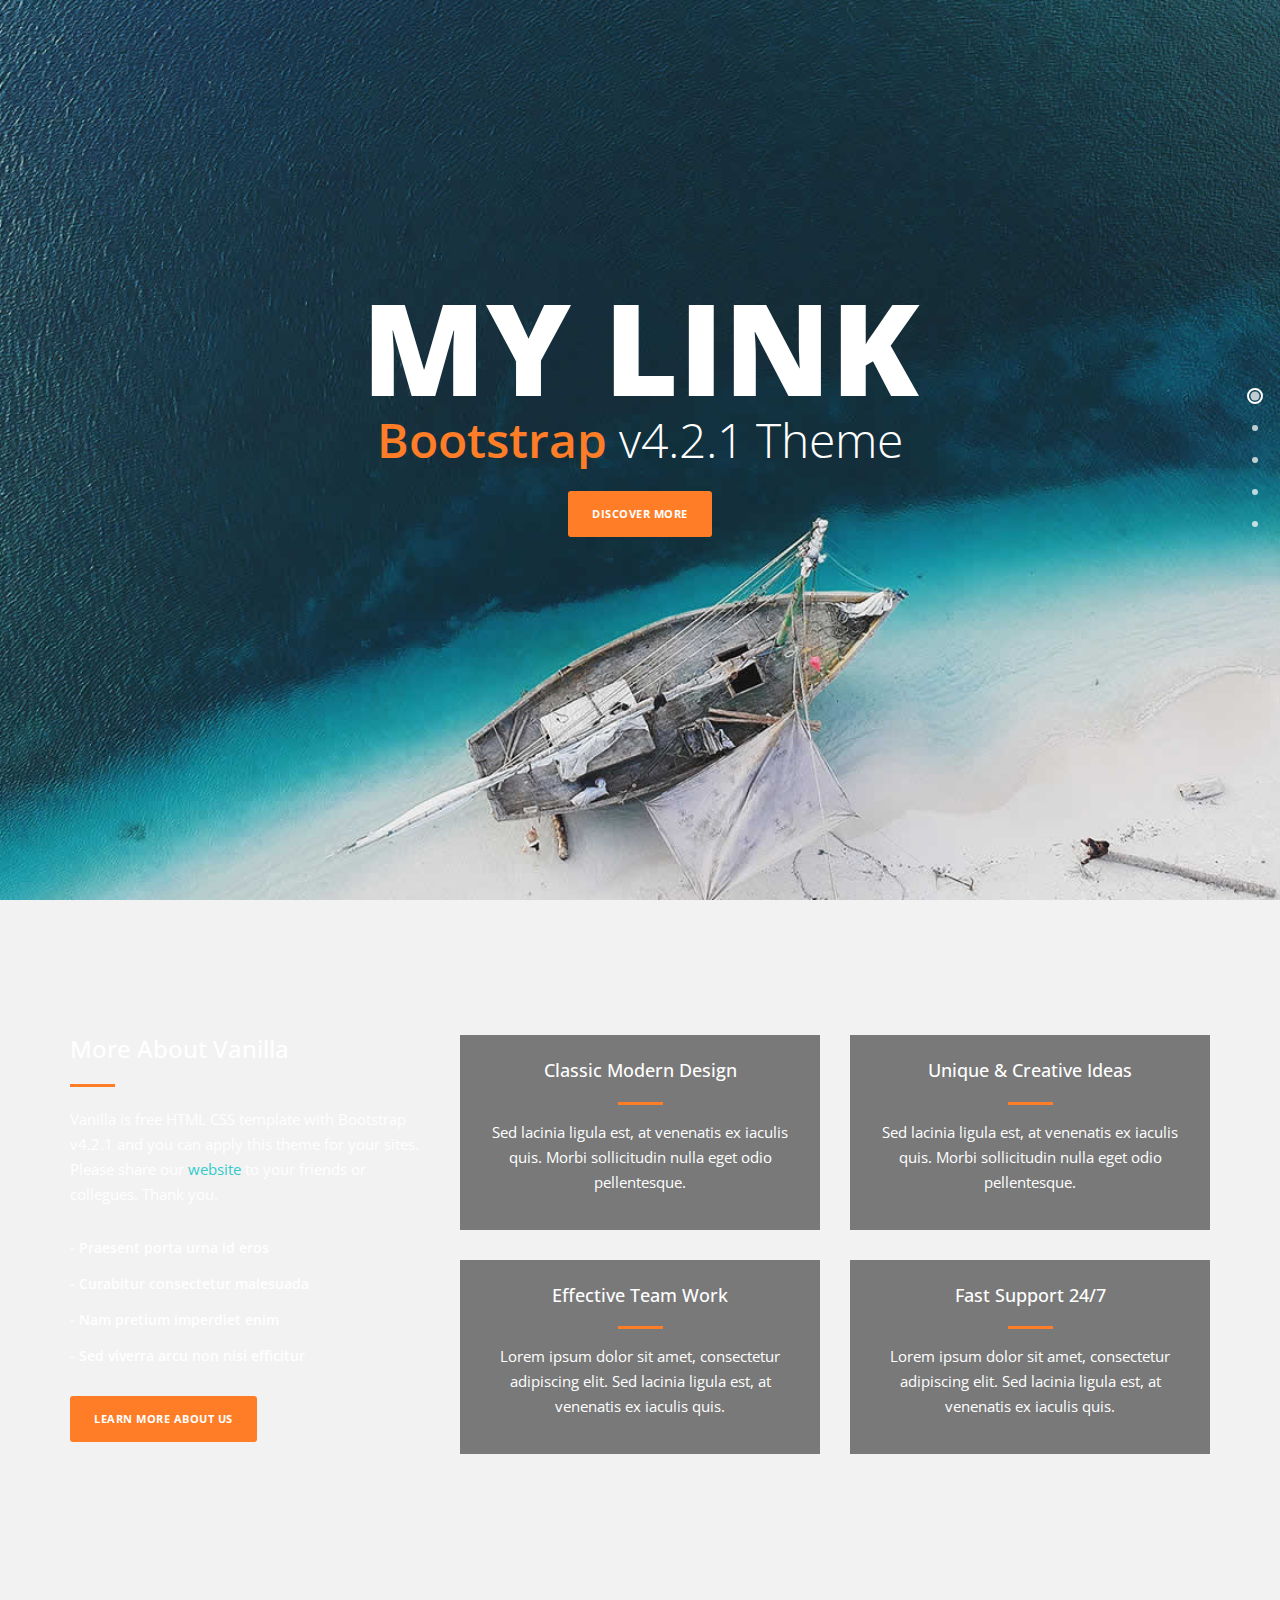
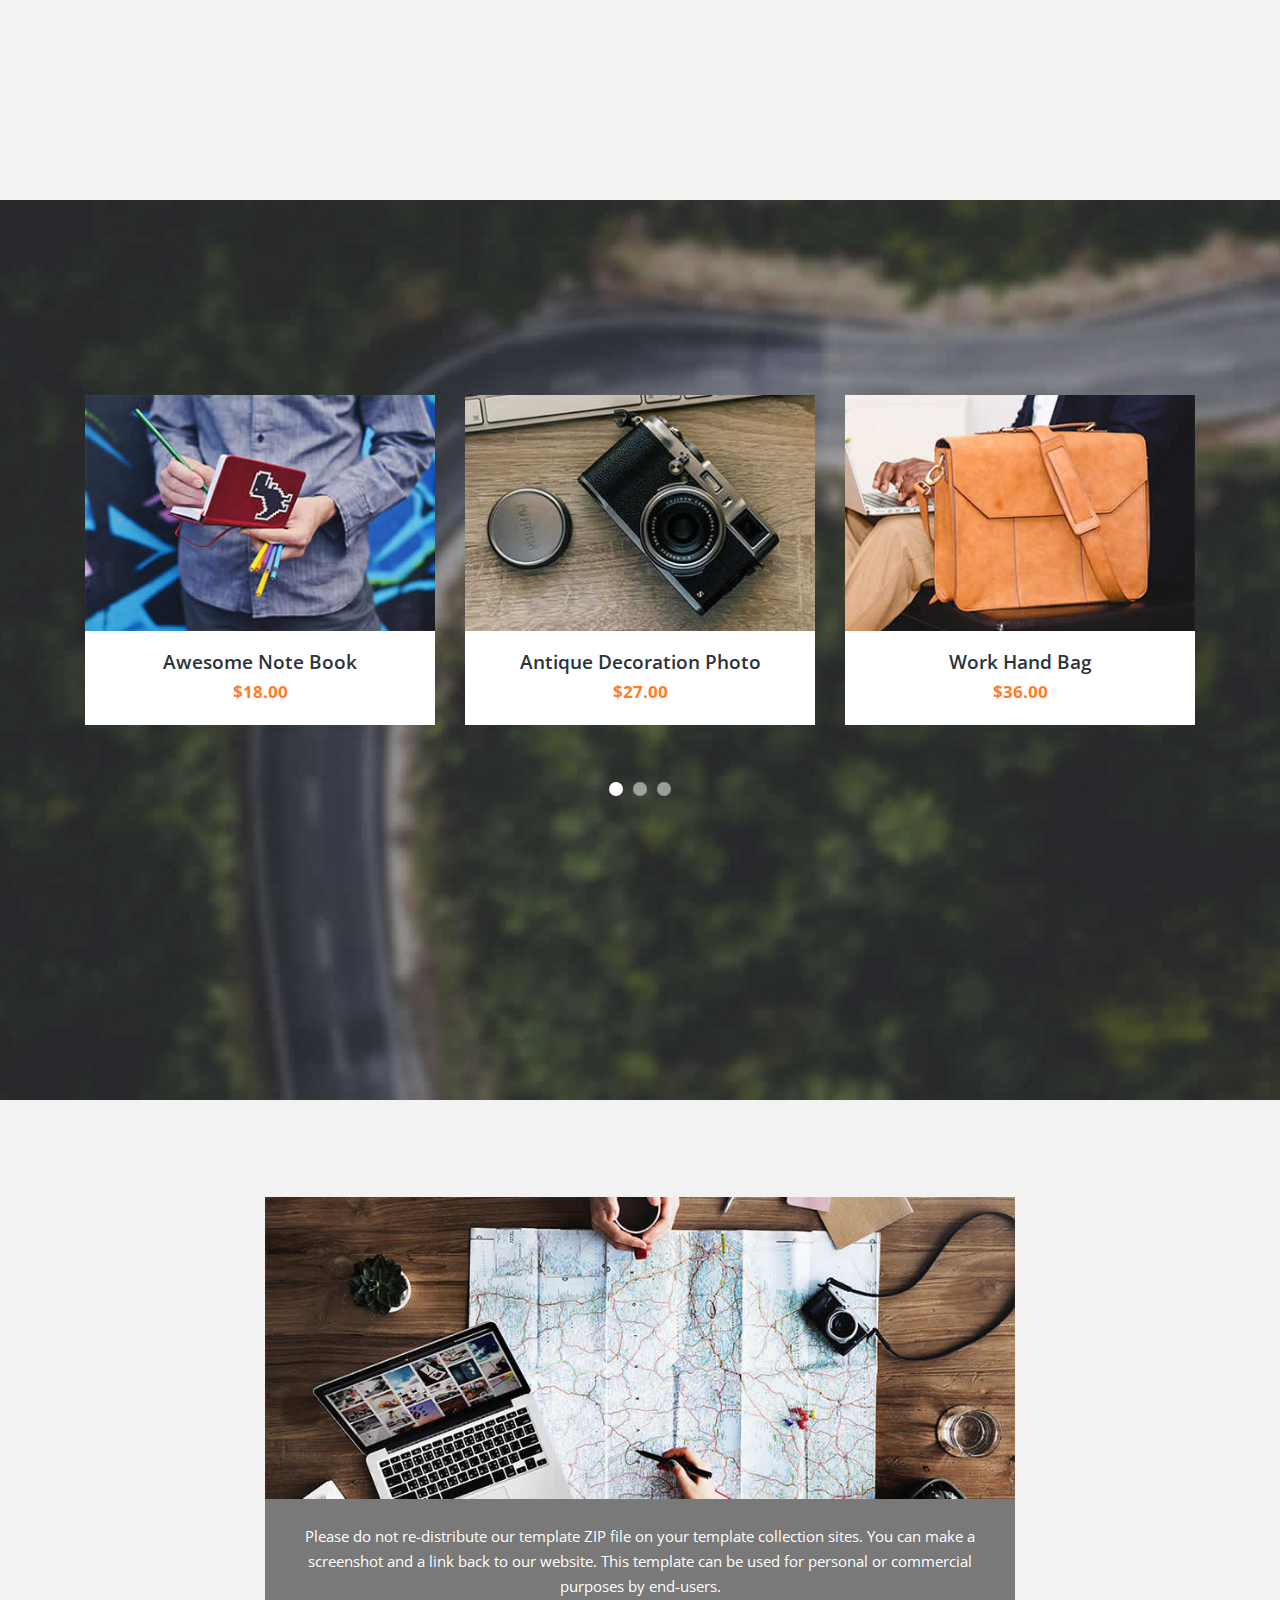
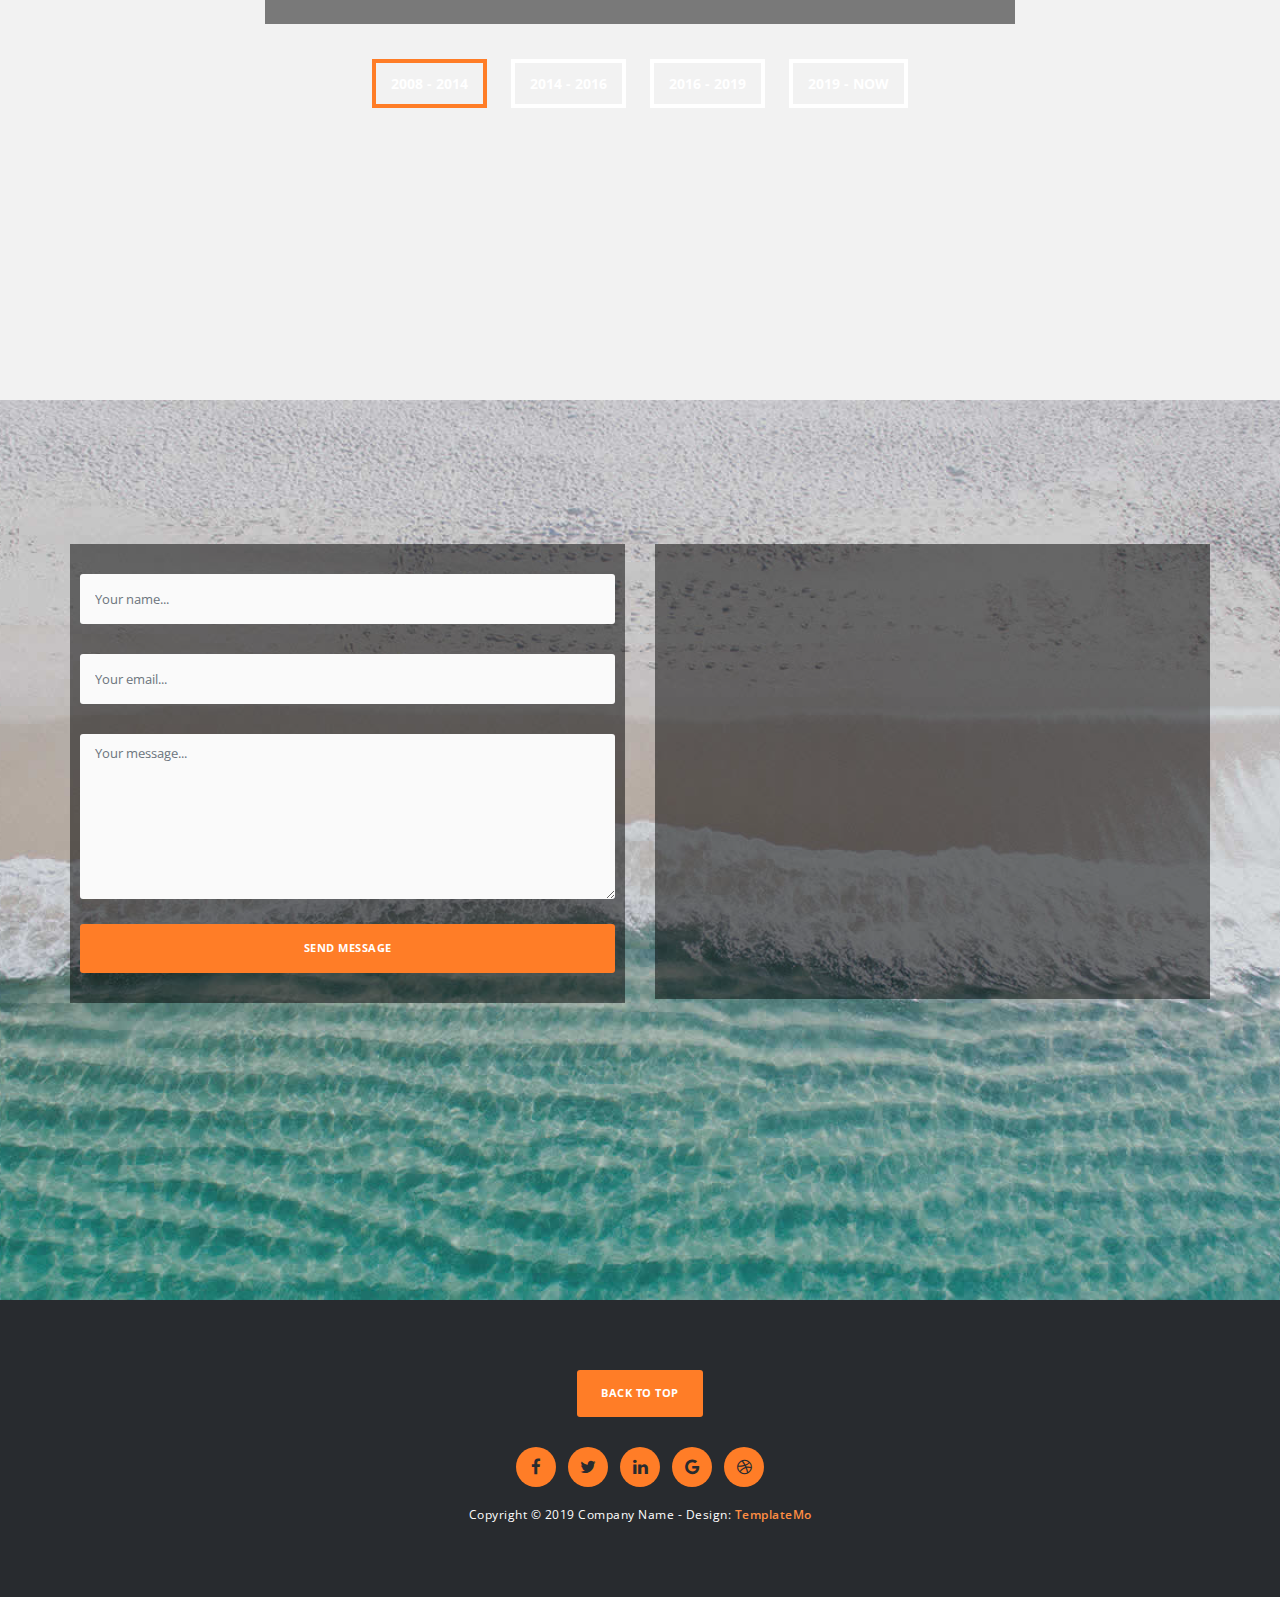
<file: index.html>
<!DOCTYPE html>
<html>
    <head>
        <meta charset="utf-8">
        <meta http-equiv="X-UA-Compatible" content="IE=edge,chrome=1">
        <title>109702019 林律妤</title>
        <meta name="description" content="">
        <meta name="viewport" content="width=device-width, initial-scale=1">
        <link rel="apple-touch-icon" href="apple-touch-icon.png">

        <link rel="stylesheet" href="css/bootstrap.min.css">
        <link rel="stylesheet" href="css/fontAwesome.css">
        <link rel="stylesheet" href="css/hero-slider.css">
        <link rel="stylesheet" href="css/templatemo-main.css">
        <link rel="stylesheet" href="css/owl-carousel.css">

        <link href="https://fonts.googleapis.com/css?family=Open+Sans:300,400,600,700,800" rel="stylesheet">

        <script src="js/vendor/modernizr-2.8.3-respond-1.4.2.min.js"></script>
    </head>
<!--
Vanilla Template
https://templatemo.com/tm-526-vanilla
-->
<body>

    <div class="fixed-side-navbar">
        <ul class="nav flex-column">
            <li class="nav-item"><a class="nav-link" href="#home"><span>Intro</span></a></li>
            <li class="nav-item"><a class="nav-link" href="#services"><span>Services</span></a></li>
            <li class="nav-item"><a class="nav-link" href="#portfolio"><span>Portfolio</span></a></li>
            <li class="nav-item"><a class="nav-link" href="#our-story"><span>Our Story</span></a></li>
            <li class="nav-item"><a class="nav-link" href="#contact-us"><span>Contact Us</span></a></li>
        </ul>
    </div>

    <div class="parallax-content baner-content" id="home">
        <div class="container">
            <div class="first-content">
                
                <a href="helloworld.html"><h1>my link</h1></a>
                <span><em>Bootstrap</em> v4.2.1 Theme</span>
                <div class="primary-button">
                    <a href="#services">Discover More</a>
                </div>
            </div>
        </div>
    </div>


    <div class="service-content" id="services">
        <div class="container">
            <div class="row">
                <div class="col-md-4">
                    <div class="left-text">
                        <h4>More About Vanilla</h4>
                        <div class="line-dec"></div>
                        <p>Vanilla is free HTML CSS template with Bootstrap v4.2.1 and you can apply this theme for your sites. 
                        Please share our <a rel="nofollow" href="https://templatemo.com">website</a> to your friends or collegues. Thank you.</p>
                        <ul>
                            <li>-  Praesent porta urna id eros</li>
                            <li>-  Curabitur consectetur malesuada</li>
                            <li>-  Nam pretium imperdiet enim</li>
                            <li>-  Sed viverra arcu non nisi efficitur</li>
                        </ul>
                        <div class="primary-button">
                            <a href="#portfolio">Learn More About Us</a>
                        </div>
                    </div>
                </div>
                <div class="col-md-8">
                    <div class="row">
                        <div class="col-md-6">
                            <div class="service-item">
                                <h4>Classic Modern Design</h4>
                                <div class="line-dec"></div>
                                <p>Sed lacinia ligula est, at venenatis ex iaculis quis. Morbi sollicitudin nulla eget odio pellentesque.</p>
                            </div>
                        </div>
                        <div class="col-md-6">
                            <div class="service-item">
                                <h4>Unique &amp; Creative Ideas</h4>
                                <div class="line-dec"></div>
                                <p>Sed lacinia ligula est, at venenatis ex iaculis quis. Morbi sollicitudin nulla eget odio pellentesque.</p>
                            </div>
                        </div>
                        <div class="col-md-6">
                            <div class="service-item">
                                <h4>Effective Team Work</h4>
                                <div class="line-dec"></div>
                                <p>Lorem ipsum dolor sit amet, consectetur adipiscing elit. Sed lacinia ligula est, at venenatis ex iaculis quis.</p>
                            </div>
                        </div>
                        <div class="col-md-6">
                            <div class="service-item">
                                <h4>Fast Support 24/7</h4>
                                <div class="line-dec"></div>
                                <p>Lorem ipsum dolor sit amet, consectetur adipiscing elit. Sed lacinia ligula est, at venenatis ex iaculis quis.</p>
                            </div>
                        </div>
                    </div>
                </div>                
            </div>
        </div>
    </div>

    
    <div class="parallax-content projects-content" id="portfolio">
        <div class="container">
            <div class="row">
                <div class="col-md-12">
                    <div id="owl-testimonials" class="owl-carousel owl-theme">
                        <div class="item">
                            <div class="testimonials-item">
                                <a href="img/1st-big-item.jpg" data-lightbox="image-1"><img src="img/1st-item.jpg" alt=""></a>
                                <div class="text-content">
                                    <h4>Awesome Note Book</h4>
                                    <span>$18.00</span>
                                </div>
                            </div>
                        </div>
                        <div class="item">
                            <div class="testimonials-item">
                                <a href="img/2nd-big-item.jpg" data-lightbox="image-1"><img src="img/2nd-item.jpg" alt=""></a>
                                <div class="text-content">
                                    <h4>Antique Decoration Photo</h4>
                                    <span>$27.00</span>
                                </div>
                            </div>
                        </div>
                        <div class="item">
                            <div class="testimonials-item">
                                <a href="img/3rd-big-item.jpg" data-lightbox="image-1"><img src="img/3rd-item.jpg" alt=""></a>
                                <div class="text-content">
                                    <h4>Work Hand Bag</h4>
                                    <span>$36.00</span>
                                </div>
                            </div>
                        </div>
                        <div class="item">
                            <div class="testimonials-item">
                                <a href="img/4th-big-item.jpg" data-lightbox="image-1"><img src="img/4th-item.jpg" alt=""></a>
                                <div class="text-content">
                                    <h4>Smart Watch</h4>
                                    <span>$45.00</span>
                                </div>
                            </div>
                        </div>
                        <div class="item">
                            <div class="testimonials-item">
                                <a href="img/5th-big-item.jpg" data-lightbox="image-1"><img src="img/5th-item.jpg" alt=""></a>
                                <div class="text-content">
                                    <h4>PC Tablet Draw</h4>
                                    <span>$63.00</span>
                                </div>
                            </div>
                        </div>
                        <div class="item">
                            <div class="testimonials-item">
                                <a href="img/6th-big-item.jpg" data-lightbox="image-1"><img src="img/6th-item.jpg" alt=""></a>
                                <div class="text-content">
                                    <h4>Healthy Milkshake</h4>
                                    <span>$77.00</span>
                                </div>
                            </div>
                        </div>
                        <div class="item">
                            <div class="testimonials-item">
                                <a href="img/2nd-big-item.jpg" data-lightbox="image-1"><img src="img/2nd-item.jpg" alt=""></a>
                                <div class="text-content">
                                    <h4>Antique Decoration Photo</h4>
                                    <span>$84.50</span>
                                </div>
                            </div>
                        </div>
                        <div class="item">
                            <div class="testimonials-item">
                                <a href="img/1st-big-item.jpg" data-lightbox="image-1"><img src="img/1st-item.jpg" alt=""></a>
                                <div class="text-content">
                                    <h4>Awesome Notes Book</h4>
                                    <span>$96.75</span>
                                </div>
                            </div>
                        </div>
                    </div>
                </div>
            </div>
        </div>
    </div>


    <div class="tabs-content" id="our-story">
        <div class="container">
            <div class="row">
                <div class="col-md-8 mx-auto">
                    <div class="wrapper">
                    <section id="first-tab-group" class="tabgroup">
                      <div id="tab1">
                        <img src="img/1st-tab.jpg" alt="">
                        <p>Please do not re-distribute our template ZIP file on your template collection sites. You can make a screenshot and a link back to our website. This template can be used for personal or commercial purposes by end-users.</p>
                      </div>
                      <div id="tab2">
                        <img src="img/2nd-tab.jpg" alt="">
                        <p>Aliquam eu ultrices risus, sed condimentum diam. Duis risus nulla, elementum vitae nisi a, ornare maximus nisl. Morbi et vehicula est. Cras at vulputate justo. Cras eu nulla metus. Ut et pretium velit. Pellentesque at neque tristique dui tempor venenatis.</p>
                      </div>
                      <div id="tab3">
                        <img src="img/3rd-tab.jpg" alt="">
                        <p>Lorem ipsum dolor sit amet, consectetur adipiscing elit. Sed lacinia ligula est, at venenatis ex iaculis quis. Morbi sollicitudin nulla eget odio pellentesque, sed cursus diam iaculis.</p>
                      </div>
                      <div id="tab4">
                        <img src="img/4th-tab.jpg" alt="">
                        <p>Duis risus nulla, elementum vitae nisi a, ornare maximus nisl. Morbi et vehicula est. Cras at vulputate justo. Cras eu nulla metus. Ut et pretium velit. Pellentesque at neque tristique.</p>
                      </div>
                    </section>
                    <ul class="tabs clearfix" data-tabgroup="first-tab-group">
                      <li><a href="#tab1" class="active">2008 - 2014</a></li>
                      <li><a href="#tab2">2014 - 2016</a></li>
                      <li><a href="#tab3">2016 - 2019</a></li>
                      <li><a href="#tab4">2019 - Now</a></li>
                    </ul>
                    </div>
                </div>
            </div>
        </div>
    </div>


    <div class="parallax-content contact-content" id="contact-us">
        <div class="container">
            <div class="row">
                <div class="col-md-6">
                    <div class="contact-form">
                        <div class="row">
                            <form id="contact" action="" method="post">
                                <div class="row">
                                    <div class="col-md-12">
                                      <fieldset>
                                        <input name="name" type="text" class="form-control" id="name" placeholder="Your name..." required="">
                                      </fieldset>
                                    </div>
                                    <div class="col-md-12">
                                      <fieldset>
                                        <input name="email" type="email" class="form-control" id="email" placeholder="Your email..." required="">
                                      </fieldset>
                                    </div>
                                    <div class="col-md-12">
                                      <fieldset>
                                        <textarea name="message" rows="6" class="form-control" id="message" placeholder="Your message..." required=""></textarea>
                                      </fieldset>
                                    </div>
                                    <div class="col-md-12">
                                      <fieldset>
                                        <button type="submit" id="form-submit" class="btn">Send Message</button>
                                      </fieldset>
                                    </div>
                                </div>
                            </form>
                        </div>
                    </div>
                </div>
                <div class="col-md-6">
                    <div class="map">
                    <!-- How to change your own map point
                           1. Go to Google Maps
                           2. Click on your location point
                           3. Click "Share" and choose "Embed map" tab
                           4. Copy only URL and paste it within the src="" field below
                    -->

                        <iframe src="https://www.google.com/maps/embed?pb=!1m18!1m12!1m3!1d1197183.8373802372!2d-1.9415093691103689!3d6.781986417238027!2m3!1f0!2f0!3f0!3m2!1i1024!2i768!4f13.1!3m3!1m2!1s0xfdb96f349e85efd%3A0xb8d1e0b88af1f0f5!2sKumasi+Central+Market!5e0!3m2!1sen!2sth!4v1532967884907" width="100%" height="390" frameborder="0" style="border:0" allowfullscreen></iframe>
                    </div>
                </div>
            </div>
        </div>
    </div>

    <footer>
        <div class="container">
            <div class="row">
                <div class="col-md-12">
                    <div class="primary-button">
                        <a href="#home">Back To Top</a>
                    </div>
                    <ul>
                        <li><a href="#"><i class="fa fa-facebook"></i></a></li>
                        <li><a href="#"><i class="fa fa-twitter"></i></a></li>
                        <li><a href="#"><i class="fa fa-linkedin"></i></a></li>
                        <li><a href="#"><i class="fa fa-google"></i></a></li>
                        <li><a href="#"><i class="fa fa-dribbble"></i></a></li>
                    </ul>
                    <p>Copyright &copy; 2019 Company Name 
            
            		- Design: <a rel="nofollow noopener" href="https://templatemo.com"><em>TemplateMo</em></a></p>
                </div>
            </div>
        </div>
    </footer>



    <script src="https://ajax.googleapis.com/ajax/libs/jquery/1.11.2/jquery.min.js"></script>
    <script>window.jQuery || document.write('<script src="js/vendor/jquery-1.11.2.min.js"><\/script>')</script>
    <script src="js/vendor/bootstrap.min.js"></script>
    <script src="js/plugins.js"></script>
    <script src="js/main.js"></script>
    <script>
        function openCity(cityName) {
            var i;
            var x = document.getElementsByClassName("city");
            for (i = 0; i < x.length; i++) {
               x[i].style.display = "none";  
            }
            document.getElementById(cityName).style.display = "block";  
        }
    </script>

    <script>
        $(document).ready(function(){
          // Add smooth scrolling to all links
          $(".fixed-side-navbar a, .primary-button a").on('click', function(event) {

            // Make sure this.hash has a value before overriding default behavior
            if (this.hash !== "") {
              // Prevent default anchor click behavior
              event.preventDefault();

              // Store hash
              var hash = this.hash;

              // Using jQuery's animate() method to add smooth page scroll
              // The optional number (800) specifies the number of milliseconds it takes to scroll to the specified area
              $('html, body').animate({
                scrollTop: $(hash).offset().top
              }, 800, function(){
           
                // Add hash (#) to URL when done scrolling (default click behavior)
                window.location.hash = hash;
              });
            } // End if
          });
        });
    </script>

</body>
</html>
</file>
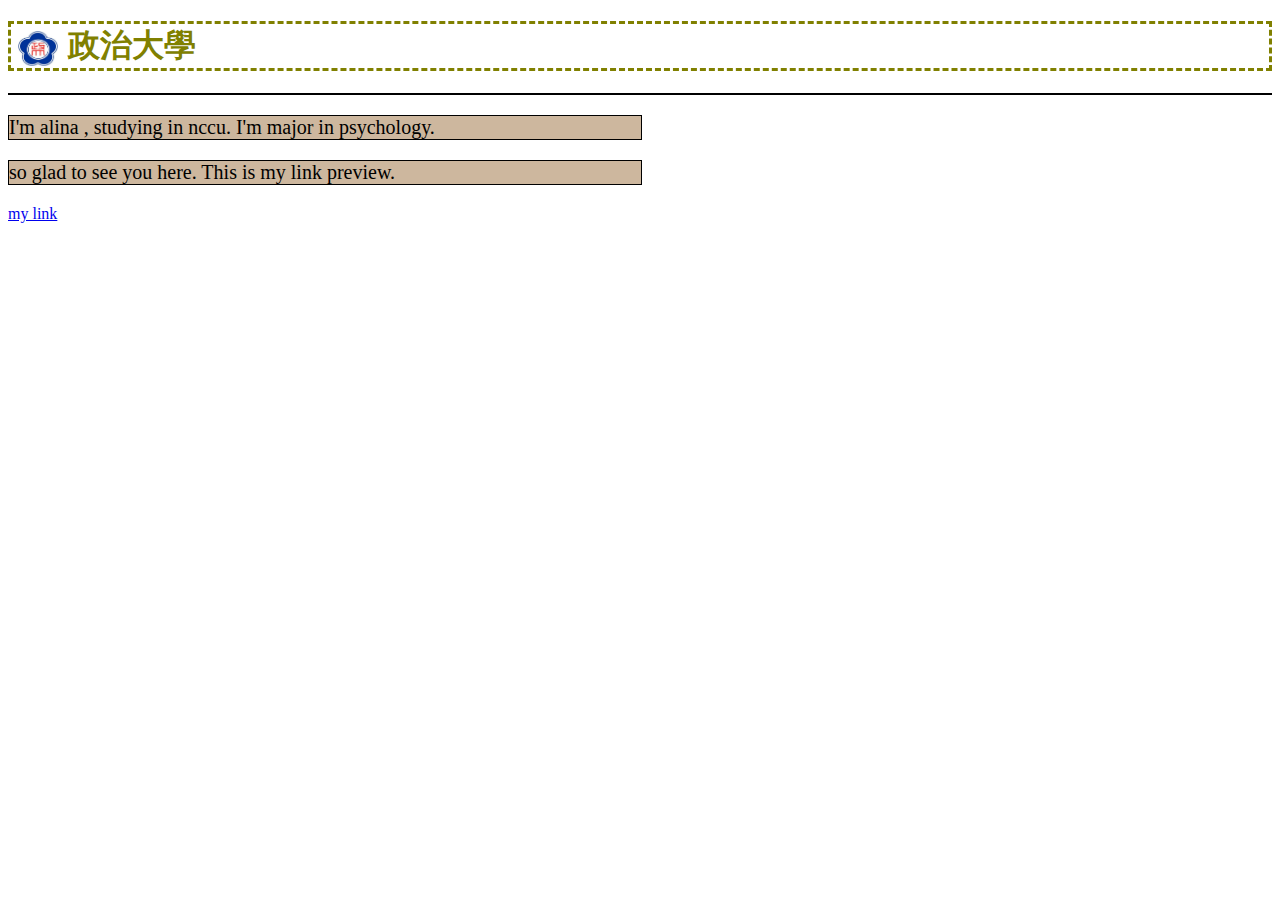
<file: helloworld.html>
<!DOCTYPE html>
<html>

<head>
	<link rel="stylesheet" type="text/css" href="decorate.css">
	<title>welcome</title>
</head>
<body>
<img src="nccu.jpg" alt="ncculogo" width="40" height="35"><h1 style="border-style: dashed;">政治大學</h1>
<p></p>
<p style="width: 50%"> 
I'm alina , studying in nccu.
I'm major in psychology.</p>
<p style="width:50%">
so glad to see you here.
This is my link preview.</p>
<a href="https://alina90168.github.io/templatemo_526_vanilla/">my link</a>
</body>
</html>
</file>
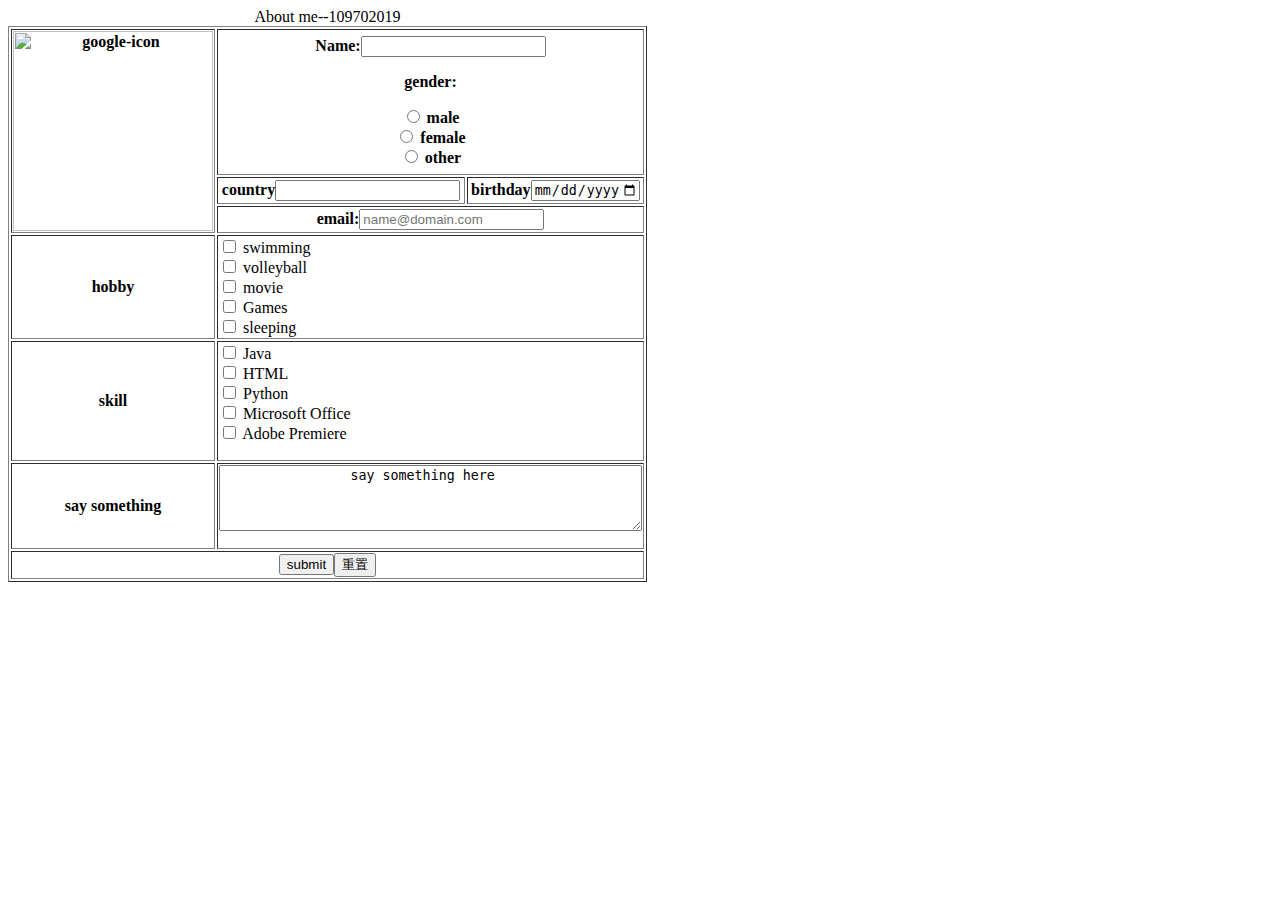
<file: index3.html>
<body><form action="/action_page.php">
<form method="post">
	<body>
<table border="1">

	<caption>About me--109702019</caption>
	
    <thead>
    <tr>
    	<th rowspan="3">
    		<img scr="google-icon.png" alt="google-icon" width="200" height="200">
      <th colspan="2">Name:<input type="text" name="snm">
      <form action="/action_page.php">
      <p><b>gender:</b></p>	
      <input type="radio" id="gender1" name="gender" value="male" >
      <label for="gender1">male</label><br>
      <input type="radio" id="gender2" name="gender" value="female" >
      <label for="gender2">female</label><br>
      <input type="radio" id="gender3" name="gender" value="other" >
      <label for="gender3">other</label><br>
      </th>
	</tr>
	<tr>
		<th>country<input list="country" name="country">
		<datalist id="country">
			<option value="Taiwan">
			<option value="America">
			<option value="swiss">
		</datalist>
		</th>
		<th>birthday<input type="date" name="bookdate" vaule="2001-12-11" min="2001-12-11" max="2001-12-30"></th>
	</tr>
	<th colspan="2">email:<input type="email" placeholder="name@domain.com">
	<tr>
		<th>hobby</th>
		 <td colspan="2"><form action="/action_page.php">
      <input type="checkbox" id="hobby1" name="hobby" value="Swimming" >
      <label for="hobby1">swimming</label><br>
      <input type="checkbox" id="hobby2" name="hobby" value="Volleyball">
      <label for="hobby2">volleyball</label><br>
      <input type="checkbox" id="hobby3" name="hobby" value="Movie" >
      <label for="hobby3">movie</label><br>
      <input type="checkbox" id="hobby4" name="hobby" value="Games">
      <label for="hobby4">Games</label><br>
      <input type="checkbox" id="hobby5" name="hobby" value="sleeping">
      <label for="hobby5">sleeping</label><br>
      </form></td>
    </tr>
    <tr>
         <th>skill</th>
            <td colspan="2"><form action="/action_page.php">
          <input type="checkbox" id="skill1" name="skill" value="Java">
          <label for="skill1">Java</label><br>
          <input type="checkbox" id="skill2" name="skill" value="HTML">
          <label for="skill2">HTML</label><br>
          <input type="checkbox" id="skill3" name="skill" value="Python">
          <label for="skill3">Python</label><br>
          <input type="checkbox" id="skill4" name="skill" value="Microsoft Office">
          <label for="skill4">Microsoft Office</label><br>
          <input type="checkbox" id="skill5" name="skill" value="Adobe Premiere">
          <label for="skill5">Adobe Premiere</label><br>
         </form></td>
     </tr>
      <tr>
      	<th>say something</th>
      	   <td colspan="2"><form action="/action_page.php">
      	 
      	 <textarea id="w3rewiew" name="w3rewiew" rows="4" cols="50">
      	 	say something here
      	 </textarea>
      	</tr>
      <tr>
      	<form action="/action_page.php">
      	<td colspan="3"><center><input type="submit" value="submit"><input type="reset" value="重置">

      	
      	
      	
      </tr>
  </form>
</file>
<file: css/hero-slider.css>
/* -------------------------------- 

Primary style

-------------------------------- */
*, *::after, *::before {
  -webkit-box-sizing: border-box;
  -moz-box-sizing: border-box;
  box-sizing: border-box;
}

html {
  font-size: 62.5%;
}

body {
  font-family: "Open Sans", sans-serif;
  color: #2c343b;
  background-color: #f2f2f2;
}

a {
  color: #d44457;
  text-decoration: none;
}

img {
  max-width: 100%;
}

/* -------------------------------- 

Main Components 

-------------------------------- */
.cd-header {
  position: absolute;
  z-index: 2;
  top: 0;
  left: 0;
  width: 100%;
  height: 50px;
  background-color: #21272c;
  -webkit-font-smoothing: antialiased;
  -moz-osx-font-smoothing: grayscale;
}
@media only screen and (min-width: 768px) {
  .cd-header {
    height: 70px;
    background-color: transparent;
  }
}

#cd-logo {
  float: left;
  margin: 13px 0 0 5%;
}
#cd-logo img {
  display: block;
}
@media only screen and (min-width: 768px) {
  #cd-logo {
    margin: 23px 0 0 5%;
  }
}

.cd-primary-nav {
  /* mobile first - navigation hidden by default, triggered by tap/click on navigation icon */
  float: right;
  margin-right: 5%;
  width: 44px;
  height: 100%;
}
.cd-primary-nav ul {
  position: absolute;
  top: 0;
  left: 0;
  width: 100%;
  -webkit-transform: translateY(-100%);
  -moz-transform: translateY(-100%);
  -ms-transform: translateY(-100%);
  -o-transform: translateY(-100%);
  transform: translateY(-100%);
}
.cd-primary-nav ul.is-visible {
  box-shadow: 0 3px 8px rgba(0, 0, 0, 0.2);
  -webkit-transform: translateY(50px);
  -moz-transform: translateY(50px);
  -ms-transform: translateY(50px);
  -o-transform: translateY(50px);
  transform: translateY(50px);
}
.cd-primary-nav a {
  display: block;
  height: 50px;
  line-height: 50px;
  padding-left: 5%;
  background: #21272c;
  border-top: 1px solid #333c44;
  color: #ffffff;
}
@media only screen and (min-width: 768px) {
  .cd-primary-nav {
    /* reset navigation values */
    width: auto;
    height: auto;
    background: none;
  }
  .cd-primary-nav ul {
    position: static;
    width: auto;
    -webkit-transform: translateY(0);
    -moz-transform: translateY(0);
    -ms-transform: translateY(0);
    -o-transform: translateY(0);
    transform: translateY(0);
    line-height: 70px;
  }
  .cd-primary-nav ul.is-visible {
    -webkit-transform: translateY(0);
    -moz-transform: translateY(0);
    -ms-transform: translateY(0);
    -o-transform: translateY(0);
    transform: translateY(0);
  }
  .cd-primary-nav li {
    display: inline-block;
    margin-left: 1em;
  }
  .cd-primary-nav a {
    display: inline-block;
    height: auto;
    font-weight: 600;
    line-height: normal;
    background: transparent;
    padding: .6em 1em;
    border-top: none;
  }
}

/* -------------------------------- 

Slider

-------------------------------- */
.cd-hero {
  position: relative;
  -webkit-font-smoothing: antialiased;
  -moz-osx-font-smoothing: grayscale;
}

.cd-hero-slider {
  position: relative;
  height: 360px;
  overflow: hidden;
}
.cd-hero-slider li {
  position: absolute;
  top: 0;
  left: 0;
  width: 100%;
  height: 100%;
  -webkit-transform: translateX(100%);
  -moz-transform: translateX(100%);
  -ms-transform: translateX(100%);
  -o-transform: translateX(100%);
  transform: translateX(100%);
}
.cd-hero-slider li.selected {
  /* this is the visible slide */
  position: relative;
  -webkit-transform: translateX(0);
  -moz-transform: translateX(0);
  -ms-transform: translateX(0);
  -o-transform: translateX(0);
  transform: translateX(0);
}
.cd-hero-slider li.move-left {
  /* slide hidden on the left */
  -webkit-transform: translateX(-100%);
  -moz-transform: translateX(-100%);
  -ms-transform: translateX(-100%);
  -o-transform: translateX(-100%);
  transform: translateX(-100%);
}
.cd-hero-slider li.is-moving, .cd-hero-slider li.selected {
  /* the is-moving class is assigned to the slide which is moving outside the viewport */
  -webkit-transition: -webkit-transform 0.5s;
  -moz-transition: -moz-transform 0.5s;
  transition: transform 0.5s;
}
@media only screen and (min-width: 768px) {
  .cd-hero-slider {
    height: 500px;
  }
}
@media only screen and (min-width: 1170px) {
  .cd-hero-slider {
    height: 680px;
  }
}

/* -------------------------------- 

Single slide style

-------------------------------- */
.cd-hero-slider li {
  background-position: center center;
  background-size: cover;
  background-repeat: no-repeat;
}
.cd-hero-slider li:first-of-type {
  background-image: url(../img/slide_01.jpg);
}
.cd-hero-slider li:nth-of-type(2) {
  background-image: url(../img/slide_02.jpg);
}
.cd-hero-slider li:nth-of-type(3) {
  background-image: url(../img/slide_03.jpg);
}
.cd-hero-slider .cd-full-width,
.cd-hero-slider .cd-half-width {
  position: absolute;
  width: 100%;
  height: 100%;
  z-index: 1;
  left: 0;
  top: 0;
  /* this padding is used to align the text */
  padding-top: 80px;
  text-align: center;
  /* Force Hardware Acceleration in WebKit */
  -webkit-backface-visibility: hidden;
  backface-visibility: hidden;
  -webkit-transform: translateZ(0);
  -moz-transform: translateZ(0);
  -ms-transform: translateZ(0);
  -o-transform: translateZ(0);
  transform: translateZ(0);
}
.cd-hero-slider .cd-img-container {
  /* hide image on mobile device */
  display: none;
}
.cd-hero-slider .cd-img-container img {
  position: absolute;
  left: 50%;
  top: 50%;
  bottom: auto;
  right: auto;
  -webkit-transform: translateX(-50%) translateY(-50%);
  -moz-transform: translateX(-50%) translateY(-50%);
  -ms-transform: translateX(-50%) translateY(-50%);
  -o-transform: translateX(-50%) translateY(-50%);
  transform: translateX(-50%) translateY(-50%);
}
.cd-hero-slider .cd-bg-video-wrapper {
  /* hide video on mobile device */
  display: none;
  position: absolute;
  top: 0;
  left: 0;
  width: 100%;
  height: 100%;
  overflow: hidden;
}
.cd-hero-slider .cd-bg-video-wrapper video {
  /* you won't see this element in the html, but it will be injected using js */
  display: block;
  min-height: 100%;
  min-width: 100%;
  max-width: none;
  height: auto;
  width: auto;
  position: absolute;
  left: 50%;
  top: 50%;
  bottom: auto;
  right: auto;
  -webkit-transform: translateX(-50%) translateY(-50%);
  -moz-transform: translateX(-50%) translateY(-50%);
  -ms-transform: translateX(-50%) translateY(-50%);
  -o-transform: translateX(-50%) translateY(-50%);
  transform: translateX(-50%) translateY(-50%);
}
.cd-hero-slider h2, .cd-hero-slider p {
  text-shadow: 0 1px 3px rgba(0, 0, 0, 0.1);
  line-height: 1.2;
  margin: 0 auto 14px;
  color: #ffffff;
  width: 90%;
  max-width: 400px;
}
.cd-hero-slider h2 {
  font-size: 2.4rem;
}
.cd-hero-slider p {
  font-size: 1.4rem;
  line-height: 1.4;
}
.cd-hero-slider .cd-btn {
  display: inline-block;
  padding: 1.2em 1.4em;
  margin-top: .8em;
  background-color: rgba(212, 68, 87, 0.9);
  font-size: 1.3rem;
  font-weight: 700;
  letter-spacing: 1px;
  color: #ffffff;
  text-transform: uppercase;
  box-shadow: 0 3px 6px rgba(0, 0, 0, 0.1);
  -webkit-transition: background-color 0.2s;
  -moz-transition: background-color 0.2s;
  transition: background-color 0.2s;
}
.cd-hero-slider .cd-btn.secondary {
  background-color: rgba(22, 26, 30, 0.8);
}
.cd-hero-slider .cd-btn:nth-of-type(2) {
  margin-left: 1em;
}
.no-touch .cd-hero-slider .cd-btn:hover {
  background-color: #d44457;
}
.no-touch .cd-hero-slider .cd-btn.secondary:hover {
  background-color: #161a1e;
}
@media only screen and (min-width: 768px) {
  .cd-hero-slider .cd-full-width,
  .cd-hero-slider .cd-half-width {
    padding-top: 150px;
  }
  .cd-hero-slider .cd-bg-video-wrapper {
    display: block;
  }
  .cd-hero-slider .cd-half-width {
    width: 45%;
  }
  .cd-hero-slider .cd-half-width:first-of-type {
    left: 5%;
  }
  .cd-hero-slider .cd-half-width:nth-of-type(2) {
    right: 5%;
    left: auto;
  }
  .cd-hero-slider .cd-img-container {
    display: block;
  }
  .cd-hero-slider h2, .cd-hero-slider p {
    max-width: 520px;
  }
  .cd-hero-slider h2 {
    font-size: 2.4em;
    font-weight: 300;
  }
  .cd-hero-slider .cd-btn {
    font-size: 1.4rem;
  }
}
@media only screen and (min-width: 1170px) {
  .cd-hero-slider .cd-full-width,
  .cd-hero-slider .cd-half-width {
    padding-top: 250px;
  }
  .cd-hero-slider h2, .cd-hero-slider p {
    margin-bottom: 20px;
  }
  .cd-hero-slider h2 {
    font-size: 3.2em;
  }
  .cd-hero-slider p {
    font-size: 1.6rem;
  }
}

/* -------------------------------- 

Single slide animation

-------------------------------- */
@media only screen and (min-width: 768px) {
  .cd-hero-slider .cd-half-width {
    opacity: 0;
    -webkit-transform: translateX(40px);
    -moz-transform: translateX(40px);
    -ms-transform: translateX(40px);
    -o-transform: translateX(40px);
    transform: translateX(40px);
  }
  .cd-hero-slider .move-left .cd-half-width {
    -webkit-transform: translateX(-40px);
    -moz-transform: translateX(-40px);
    -ms-transform: translateX(-40px);
    -o-transform: translateX(-40px);
    transform: translateX(-40px);
  }
  .cd-hero-slider .selected .cd-half-width {
    /* this is the visible slide */
    opacity: 1;
    -webkit-transform: translateX(0);
    -moz-transform: translateX(0);
    -ms-transform: translateX(0);
    -o-transform: translateX(0);
    transform: translateX(0);
  }
  .cd-hero-slider .is-moving .cd-half-width {
    /* this is the slide moving outside the viewport 
    wait for the end of the transition on the <li> parent before set opacity to 0 and translate to 40px/-40px */
    -webkit-transition: opacity 0s 0.5s, -webkit-transform 0s 0.5s;
    -moz-transition: opacity 0s 0.5s, -moz-transform 0s 0.5s;
    transition: opacity 0s 0.5s, transform 0s 0.5s;
  }
  .cd-hero-slider li.selected.from-left .cd-half-width:nth-of-type(2),
  .cd-hero-slider li.selected.from-right .cd-half-width:first-of-type {
    /* this is the selected slide - different animation if it's entering from left or right */
    -webkit-transition: opacity 0.4s 0.2s, -webkit-transform 0.5s 0.2s;
    -moz-transition: opacity 0.4s 0.2s, -moz-transform 0.5s 0.2s;
    transition: opacity 0.4s 0.2s, transform 0.5s 0.2s;
  }
  .cd-hero-slider li.selected.from-left .cd-half-width:first-of-type,
  .cd-hero-slider li.selected.from-right .cd-half-width:nth-of-type(2) {
    /* this is the selected slide - different animation if it's entering from left or right */
    -webkit-transition: opacity 0.4s 0.4s, -webkit-transform 0.5s 0.4s;
    -moz-transition: opacity 0.4s 0.4s, -moz-transform 0.5s 0.4s;
    transition: opacity 0.4s 0.4s, transform 0.5s 0.4s;
  }
  .cd-hero-slider .cd-full-width h2,
  .cd-hero-slider .cd-full-width p,
  .cd-hero-slider .cd-full-width .cd-btn {
    opacity: 0;
    -webkit-transform: translateX(100px);
    -moz-transform: translateX(100px);
    -ms-transform: translateX(100px);
    -o-transform: translateX(100px);
    transform: translateX(100px);
  }
  .cd-hero-slider .move-left .cd-full-width h2,
  .cd-hero-slider .move-left .cd-full-width p,
  .cd-hero-slider .move-left .cd-full-width .cd-btn {
    opacity: 0;
    -webkit-transform: translateX(-100px);
    -moz-transform: translateX(-100px);
    -ms-transform: translateX(-100px);
    -o-transform: translateX(-100px);
    transform: translateX(-100px);
  }
  .cd-hero-slider .selected .cd-full-width h2,
  .cd-hero-slider .selected .cd-full-width p,
  .cd-hero-slider .selected .cd-full-width .cd-btn {
    /* this is the visible slide */
    opacity: 1;
    -webkit-transform: translateX(0);
    -moz-transform: translateX(0);
    -ms-transform: translateX(0);
    -o-transform: translateX(0);
    transform: translateX(0);
  }
  .cd-hero-slider li.is-moving .cd-full-width h2,
  .cd-hero-slider li.is-moving .cd-full-width p,
  .cd-hero-slider li.is-moving .cd-full-width .cd-btn {
    /* this is the slide moving outside the viewport 
    wait for the end of the transition on the li parent before set opacity to 0 and translate to 100px/-100px */
    -webkit-transition: opacity 0s 0.5s, -webkit-transform 0s 0.5s;
    -moz-transition: opacity 0s 0.5s, -moz-transform 0s 0.5s;
    transition: opacity 0s 0.5s, transform 0s 0.5s;
  }
  .cd-hero-slider li.selected h2 {
    -webkit-transition: opacity 0.4s 0.2s, -webkit-transform 0.5s 0.2s;
    -moz-transition: opacity 0.4s 0.2s, -moz-transform 0.5s 0.2s;
    transition: opacity 0.4s 0.2s, transform 0.5s 0.2s;
  }
  .cd-hero-slider li.selected p {
    -webkit-transition: opacity 0.4s 0.3s, -webkit-transform 0.5s 0.3s;
    -moz-transition: opacity 0.4s 0.3s, -moz-transform 0.5s 0.3s;
    transition: opacity 0.4s 0.3s, transform 0.5s 0.3s;
  }
  .cd-hero-slider li.selected .cd-btn {
    -webkit-transition: opacity 0.4s 0.4s, -webkit-transform 0.5s 0.4s, background-color 0.2s 0s;
    -moz-transition: opacity 0.4s 0.4s, -moz-transform 0.5s 0.4s, background-color 0.2s 0s;
    transition: opacity 0.4s 0.4s, transform 0.5s 0.4s, background-color 0.2s 0s;
  }
}
/* -------------------------------- 

Slider navigation

-------------------------------- */
.cd-slider-nav {
  display: none;
  position: absolute;
  width: 100%;
  bottom: 0;
  z-index: 2;
  text-align: center;
  height: 55px;
  background-color: rgba(0, 1, 1, 0.5);
}
.cd-slider-nav nav, .cd-slider-nav ul, .cd-slider-nav li, .cd-slider-nav a {
  height: 100%;
}
.cd-slider-nav nav {
  display: inline-block;
  position: relative;
}
.cd-slider-nav .cd-marker {
  position: absolute;
  bottom: 0;
  left: 0;
  width: 60px;
  height: 100%;
  color: #d44457;
  background-color: #ffffff;
  box-shadow: inset 0 2px 0 currentColor;
  -webkit-transition: -webkit-transform 0.2s, box-shadow 0.2s;
  -moz-transition: -moz-transform 0.2s, box-shadow 0.2s;
  transition: transform 0.2s, box-shadow 0.2s;
}
.cd-slider-nav .cd-marker.item-2 {
  -webkit-transform: translateX(100%);
  -moz-transform: translateX(100%);
  -ms-transform: translateX(100%);
  -o-transform: translateX(100%);
  transform: translateX(100%);
}
.cd-slider-nav .cd-marker.item-3 {
  -webkit-transform: translateX(200%);
  -moz-transform: translateX(200%);
  -ms-transform: translateX(200%);
  -o-transform: translateX(200%);
  transform: translateX(200%);
}
.cd-slider-nav .cd-marker.item-4 {
  -webkit-transform: translateX(300%);
  -moz-transform: translateX(300%);
  -ms-transform: translateX(300%);
  -o-transform: translateX(300%);
  transform: translateX(300%);
}
.cd-slider-nav .cd-marker.item-5 {
  -webkit-transform: translateX(400%);
  -moz-transform: translateX(400%);
  -ms-transform: translateX(400%);
  -o-transform: translateX(400%);
  transform: translateX(400%);
}
.cd-slider-nav ul::after {
  clear: both;
  content: "";
  display: table;
}
.cd-slider-nav li {
  display: inline-block;
  width: 60px;
  float: left;
}
.cd-slider-nav li.selected a {
  color: #2c343b;
}
.no-touch .cd-slider-nav li.selected a:hover {
  background-color: transparent;
}
.cd-slider-nav a {
  display: block;
  position: relative;
  padding-top: 35px;
  font-size: 1rem;
  font-weight: 700;
  color: #a8b4be;
  -webkit-transition: background-color 0.2s;
  -moz-transition: background-color 0.2s;
  transition: background-color 0.2s;
}
.cd-slider-nav a::before {
  content: '';
  position: absolute;
  width: 24px;
  height: 24px;
  top: 8px;
  left: 50%;
  right: auto;
  -webkit-transform: translateX(-50%);
  -moz-transform: translateX(-50%);
  -ms-transform: translateX(-50%);
  -o-transform: translateX(-50%);
  transform: translateX(-50%);
}
.no-touch .cd-slider-nav a:hover {
  background-color: rgba(0, 1, 1, 0.5);
}
.cd-slider-nav li:first-of-type a::before {
  background-position: 0 0;
}
.cd-slider-nav li.selected:first-of-type a::before {
  background-position: 0 -24px;
}
.cd-slider-nav li:nth-of-type(2) a::before {
  background-position: -24px 0;
}
.cd-slider-nav li.selected:nth-of-type(2) a::before {
  background-position: -24px -24px;
}
.cd-slider-nav li:nth-of-type(3) a::before {
  background-position: -48px 0;
}
.cd-slider-nav li.selected:nth-of-type(3) a::before {
  background-position: -48px -24px;
}
.cd-slider-nav li:nth-of-type(4) a::before {
  background-position: -72px 0;
}
.cd-slider-nav li.selected:nth-of-type(4) a::before {
  background-position: -72px -24px;
}
.cd-slider-nav li:nth-of-type(5) a::before {
  background-position: -96px 0;
}
.cd-slider-nav li.selected:nth-of-type(5) a::before {
  background-position: -96px -24px;
}
@media only screen and (min-width: 768px) {
  .cd-slider-nav {
    height: 80px;
  }
  .cd-slider-nav .cd-marker,
  .cd-slider-nav li {
    width: 95px;
  }
  .cd-slider-nav a {
    padding-top: 48px;
    font-size: 1.1rem;
    text-transform: uppercase;
  }
  .cd-slider-nav a::before {
    top: 18px;
  }
}

/* -------------------------------- 

Main content

-------------------------------- */
.cd-main-content {
  width: 90%;
  max-width: 768px;
  margin: 0 auto;
  padding: 2em 0;
}
.cd-main-content p {
  font-size: 1.4rem;
  line-height: 1.8;
  color: #999999;
  margin: 2em 0;
}
@media only screen and (min-width: 1170px) {
  .cd-main-content {
    padding: 3em 0;
  }
  .cd-main-content p {
    font-size: 1.6rem;
  }
}

/* -------------------------------- 

Javascript disabled

-------------------------------- */
.no-js .cd-hero-slider li {
  display: none;
}
.no-js .cd-hero-slider li.selected {
  display: block;
}

.no-js .cd-slider-nav {
  display: none;
}
</file>
<file: css/templatemo-main.css>
/*

Vanilla Template

https://templatemo.com/tm-526-vanilla

*/

p {
  font-size: 15px;
  line-height: 25px;
}

section {
  padding: 25px 0 35px;
  background: #fff;
}

body { 
  position: relative; /* we need this for the scrollspy */ 
  font-size: 14px;
}

a { color: #3CC; }

a:hover { color: #FF0; }

/*----------
  NAV
----------*/

.fixed-side-navbar {
  position: fixed;
  top: 50%;
  right: 0;
  z-index: 99999;
  margin-top: -100px;
  text-align: right;
  padding: 30px 0;
  -webkit-transition: all .3s;
  transition: all .3s;
}
.fixed-side-navbar:hover {
  background: transparent;
}
.fixed-side-navbar:hover .nav > li > a > span {
  color: rgba(0, 0, 0, 0.5);
  display: block;
  background-color: #fff;
  text-align: center;
  text-transform: uppercase;
  font-size: 12px;
  padding: 2px 12px;
  border-radius: 15px;
}
.fixed-side-navbar .nav > li a.active {
  background-color: transparent;
  color: black;
}
.fixed-side-navbar .nav > li a.active:after {
  -webkit-transform: scale(0.9);
          transform: scale(0.9);
}
.fixed-side-navbar .nav > li a.active:before {
  content: '';
  position: absolute;
  top: 50%;
  right: 17px;
  margin-top: -8px;
  width: 16px;
  height: 16px;
  background: transparent;
  border: 2px solid #fff;
  border-radius: 10px;
}
.nav>li {
  position: relative;
  display: block;
}
.fixed-side-navbar .nav > li a {
  color: #fff;
  min-height: 32px;
  background: transparent;
  padding: 5px 45px 5px 25px;
  border-right: none;
}
.fixed-side-navbar .nav > li a span {
  display: none;
  -webkit-transition: all .2s;
  transition: all .2s;
}
.fixed-side-navbar .nav > li a:after {
  content: '';
  position: absolute;
  top: 50%;
  right: 20px;
  margin-top: -5px;
  width: 10px;
  height: 10px;
  border-radius: 10px;
  background: rgba(250, 250, 250, 0.75);
  -webkit-transition: all .3s;
  transition: all .3s;
  -webkit-transform: scale(0.6);
          transform: scale(0.6);
}
.fixed-side-navbar .nav > li a:hover {
  background-color: transparent;
  border-top-left-radius: 5px;
  border-bottom-left-radius: 5px;
  border-color: black;
  boder-right: 0;
}
.fixed-side-navbar .nav > li a:hover > span {
  color: black;
  display: block;
}

.fadeInRight {
  -webkit-animation-name: fadeInRight;
          animation-name: fadeInRight;
}


.primary-button a {
  display: inline-block;
  background-color: #ff7d27;
  padding: 15px 24px;
  border-radius: 3px;
  text-transform: uppercase;
  font-size: 11px;
  color: #fff;
  font-weight: 700;
  text-decoration: none;
  letter-spacing: 0.5px;
}


.parallax-content {
  width: 100%;
  min-height: 100vh;
  background-size: cover;
}


.baner-content {
  padding-top: 30vh;
  text-align: center;
  background-image: url(../img/1st-section.jpg);
}

.baner-content h1 {
  margin-top: 0px;
  font-size: 128px;
  color: #fff;
  font-weight: 900;
  text-transform: uppercase;
  margin-bottom: 0px;
}

.baner-content em {
  color: #ff7d27;
  font-weight: 600;
  font-style: normal;
}

.baner-content span {
  display: inline-block;
  margin-top: -20px;
  font-weight: 300;
  font-size: 48px;
  color: #fff;
}

.baner-content .primary-button {
  margin-top: 15px;
}



.service-content {
  padding-left: 15px;
  padding-right: 15px;
  padding-top: 15vh;
  background-image: url(../img/2nd-section.jpg);
  background-attachment: fixed;
  min-height: 100vh;
  background-size: cover;
  background-position: center center;
}

.service-content .left-text h4 {
  font-size: 24px;
  font-weight: 500;
  color: #fff;
}

h4, .h4 {
  font-size: 18px;
}

.service-content .left-text .line-dec {
  width: 45px;
  height: 3px;
  background-color: #ff7d27;
  margin: 20px 0px 20px 0px;
}

.service-content .left-text p {
  color: #fff;
}

.service-content .left-text ul {
  padding: 0;
  margin-top: 30px;
  list-style: none;
}

.service-content .left-text ul li {
  margin: 15px 0px;
  font-weight: 600;
  color: #fff;
}

.service-content .left-text .primary-button {
  margin: 30px 0px;
}

.service-content .service-item {
  background-color: rgba(0, 0, 0, 0.5);
  padding: 25px 30px;
  text-align: center;
  color: #fff;
  margin-bottom: 30px;
}

.service-content .service-item .line-dec {
  width: 45px;
  height: 3px;
  background-color: #ff7d27;
  margin: 20px auto 15px auto;
}



.projects-content {
  padding-top: 20vh;
  background-image: url(../img/3rd-section.jpg);
}

.projects-content .item img {
  width: 100%;
}

.projects-content .item {
  margin: 15px;
}

.projects-content .item .text-content {
  background-color: #fff;
  text-align: center;
  padding: 20px;
}

.projects-content .item .text-content h4 {
  margin-top: 0px;
  font-size: 19px;
  font-weight: 600;
}

.projects-content .item .text-content span {
  font-style: normal;
  font-size: 17px;
  font-weight: 700;
  color: #ff7d27;
}

.owl-pagination {
  margin-top: 40px;
  opacity: 1;
  display: inline-block;
}

.owl-page span {
  display: block;
  width: 14px;
  height: 14px;
  margin: 0px 5px;
  filter: alpha(opacity=50);
  opacity: 0.5;
  -webkit-border-radius: 20px;
  -moz-border-radius: 20px;
  border-radius: 20px;
  background: #fff;
}


.tabs-content {
  padding-left: 15px;
  padding-right: 15px;
  padding-top: 8vh;
  background-image: url(../img/4th-section.jpg);
  background-attachment: fixed;
  min-height: 100vh;
  background-size: cover;
  background-position: center center;
}

section {
  background-color: transparent;
  padding-bottom: 15px;
}

.wrapper {
  text-align: center;
}

.tabs {
  list-style: none;
  margin: 0px;
  padding: 0px;
}

.tabs li {
  display: inline-block;
  text-align: center;
  margin: 10px;
}

.tabs a {
  display:block;
  text-align:center;
  text-decoration:none;
  text-transform:uppercase;
  color:#fff;
  font-size: 14px;
  font-weight: 700;
  padding:10px 15px;
  border:4px solid #fff;
}

.tabs a:hover {
  color: #ff7d27;
}

.tabs .active {
  border:4px solid #ff7d27;
}

.tabgroup div  {

}

.tabgroup p {
  background-color: rgba(0, 0, 0, 0.5);
  color: #fff;
  padding: 25px;
}

.clearfix:after {
  content:"";
  display:table;
  clear:both;
}


.contact-content {
  padding-left: 15px;
  padding-right: 15px;
  padding-top: 16vh;
  background-image: url(../img/5th-section.jpg);
}

.contact-form {
  background-color: rgba(0, 0, 0, 0.5);
  padding: 30px 25px;
  margin-bottom: 30px;
}

#contact input {
  border-radius: 3px;
  padding-left: 15px;
  font-size: 13px;
  color: #232323;
  background-color: rgba(250, 250, 250, 1);
  outline: none;
  border: none;
  box-shadow: none;
  line-height: 50px;
  height: 50px;
  width: 100%;
  margin-bottom: 30px;
}

#contact textarea {
  border-radius: 3px;
  padding-left: 15px;
  padding-top: 10px;
  font-size: 13px;
  color: #232323;
  background-color: rgba(250, 250, 250, 1);
  outline: none;
  border: none;
  box-shadow: none;
  height: 165px;
  max-height: 220px;
  width: 100%;
  margin-bottom: 25px;
}

#contact button {
  display: inline-block;
  background-color: #ff7d27;
  padding: 15px 24px;
  width: 100%;
  border-radius: 3px;
  text-transform: uppercase;
  font-size: 11px;
  color: #fff;
  font-weight: 700;
  text-decoration: none;
  letter-spacing: 0.5px;
}

.map {
  margin-bottom: 30px;
  width: 100%;
  background-color: rgba(0, 0, 0, 0.5);
  padding: 30px 20px;
}



footer {
  text-align: center;
  background-color: #282b2f;
  padding: 70px 0px;
}

footer .primary-button {
  margin-bottom: 30px;
}

footer ul {
  padding: 0px;
  margin: 0px;
  list-style: none;
}

footer ul li {
  display: inline-block;
  margin: 0px 4px;
}

footer ul li a {
  width: 40px;
  height: 40px;
  line-height: 40px;
  text-align: center;
  display: inline-block;
  background-color: #ff7d27;
  color: #282b2f;
  border-radius: 50%;
  text-decoration: none;
  transition: all 0.5s;
  font-size: 17px;
}

footer ul li a:hover {
  color: #282b2f;
  background-color: #ff8e43;
}

footer p {
  font-size: 12px;
  color: #fff;
  margin-top: 15px;
  color: #fff;
  letter-spacing: 0.5px;
  margin-bottom: 0px;
}

footer em {
  color: #ff8e43;
  font-weight: 600;
  font-style: normal;
}

@media (max-width: 767px){
  
  .baner-content {
    padding-top: 30vh;
  }

  .baner-content h1 {
    font-size: 64px;
  }

  .baner-content em {
  }

  .baner-content span {
    font-size: 24px;
  }

  .baner-content .primary-button {
    margin-top: 15px;
  }

  .service-content {
    padding-top: 5vh;
    text-align: center;
  }

  .service-content .left-text .line-dec {
    width: 45px;
    height: 3px;
    background-color: #ff7d27;
    margin: 20px auto 20px auto;
  }

  .service-content .left-text ul {
    text-align: left;
  }

  .service-content .service-item {
    background-color: rgba(0, 0, 0, 0.5);
    padding: 25px 30px;
    text-align: center;
    color: #fff;
    margin-bottom: 30px;
  }

}

@media (min-width: 1200px) {
  .container {
    max-width: 1170px;
  }
}

/* LIGHT BOX */

body:after {
  content: url(../img/close.png) url(../img/loading.gif) url(../img/prev.png) url(../img/next.png);
  display: none;
}

body.lb-disable-scrolling {
  overflow: hidden;
}

.lightboxOverlay {
  position: absolute;
  top: 0;
  left: 0;
  z-index: 99999;
  background-color: black;
  filter: progid:DXImageTransform.Microsoft.Alpha(Opacity=80);
  opacity: 0.8;
  display: none;
}

.lightbox {
  position: absolute;
  top: 0;
  left: 0;
  width: 100%;
  z-index: 100000;
  text-align: center;
  line-height: 0;
  font-weight: normal;
}

.lightbox .lb-image {
  display: block;
  height: auto;
  max-width: inherit;
  max-height: none;
  border-radius: 3px;

  /* Image border */
  border: 4px solid white;
}

.lightbox a img {
  border: none;
}

.lb-outerContainer {
  position: relative;
  *zoom: 1;
  width: 250px;
  height: 250px;
  margin: 0 auto;
  border-radius: 4px;

  /* Background color behind image.
     This is visible during transitions. */
  background-color: white;
}

.lb-outerContainer:after {
  content: "";
  display: table;
  clear: both;
}

.lb-loader {
  position: absolute;
  top: 43%;
  left: 0;
  height: 25%;
  width: 100%;
  text-align: center;
  line-height: 0;
}

.lb-cancel {
  display: block;
  width: 32px;
  height: 32px;
  margin: 0 auto;
  background: url(../img/loading.gif) no-repeat;
}

.lb-nav {
  position: absolute;
  top: 0;
  left: 0;
  height: 100%;
  width: 100%;
  z-index: 10;
}

.lb-container > .nav {
  left: 0;
}

.lb-nav a {
  outline: none;
  background-image: url('[data-uri]');
}

.lb-prev, .lb-next {
  height: 100%;
  cursor: pointer;
  display: block;
}

.lb-nav a.lb-prev {
  width: 34%;
  left: 0;
  float: left;
  background: url(../img/prev.png) left 48% no-repeat;
  filter: progid:DXImageTransform.Microsoft.Alpha(Opacity=0);
  opacity: 0;
  -webkit-transition: opacity 0.6s;
  -moz-transition: opacity 0.6s;
  -o-transition: opacity 0.6s;
  transition: opacity 0.6s;
}

.lb-nav a.lb-prev:hover {
  filter: progid:DXImageTransform.Microsoft.Alpha(Opacity=100);
  opacity: 1;
}

.lb-nav a.lb-next {
  width: 64%;
  right: 0;
  float: right;
  background: url(../img/next.png) right 48% no-repeat;
  filter: progid:DXImageTransform.Microsoft.Alpha(Opacity=0);
  opacity: 0;
  -webkit-transition: opacity 0.6s;
  -moz-transition: opacity 0.6s;
  -o-transition: opacity 0.6s;
  transition: opacity 0.6s;
}

.lb-nav a.lb-next:hover {
  filter: progid:DXImageTransform.Microsoft.Alpha(Opacity=100);
  opacity: 1;
}

.lb-dataContainer {
  margin: 0 auto;
  padding-top: 5px;
  *zoom: 1;
  width: 100%;
  -moz-border-radius-bottomleft: 4px;
  -webkit-border-bottom-left-radius: 4px;
  border-bottom-left-radius: 4px;
  -moz-border-radius-bottomright: 4px;
  -webkit-border-bottom-right-radius: 4px;
  border-bottom-right-radius: 4px;
}

.lb-dataContainer:after {
  content: "";
  display: table;
  clear: both;
}

.lb-data {
  padding: 0 4px;
  color: #ccc;
}

.lb-data .lb-details {
  width: 85%;
  float: left;
  text-align: left;
  line-height: 1.1em;
}

.lb-data .lb-caption {
  font-size: 13px;
  font-weight: bold;
  line-height: 1em;
}

.lb-data .lb-caption a {
  color: #4ae;
}

.lb-data .lb-number {
  display: block;
  clear: left;
  padding-bottom: 1em;
  font-size: 12px;
  color: #999999;
}

.lb-data .lb-close {
  display: block;
  float: right;
  width: 30px;
  height: 30px;
  background: url(../img/close.png) top right no-repeat;
  text-align: right;
  outline: none;
  filter: progid:DXImageTransform.Microsoft.Alpha(Opacity=70);
  opacity: 0.7;
  -webkit-transition: opacity 0.2s;
  -moz-transition: opacity 0.2s;
  -o-transition: opacity 0.2s;
  transition: opacity 0.2s;
}

.lb-data .lb-close:hover {
  cursor: pointer;
  filter: progid:DXImageTransform.Microsoft.Alpha(Opacity=100);
  opacity: 1;
}
</file>
<file: css/owl-carousel.css>
/* 
 *  Core Owl Carousel CSS File
 *  v1.3.3
 */

/* clearfix */
.owl-carousel .owl-wrapper:after {
  content: ".";
  display: block;
  clear: both;
  visibility: hidden;
  line-height: 0;
  height: 0;
}
/* display none until init */
.owl-carousel{
  display: none;
  position: relative;
  width: 100%;
  -ms-touch-action: pan-y;
}
.owl-carousel .owl-wrapper{
  display: none;
  position: relative;
  -webkit-transform: translate3d(0px, 0px, 0px);
}
.owl-carousel .owl-wrapper-outer{
  overflow: hidden;
  position: relative;
  width: 100%;
}
.owl-carousel .owl-wrapper-outer.autoHeight{
  -webkit-transition: height 500ms ease-in-out;
  -moz-transition: height 500ms ease-in-out;
  -ms-transition: height 500ms ease-in-out;
  -o-transition: height 500ms ease-in-out;
  transition: height 500ms ease-in-out;
}
  
.owl-carousel .owl-item{
  float: left;
}

.owl-controls {
  @media (max-width: @screen-sm-max) {
    top: -120px;
  }
  top: -200px;
  width: 100%;
  text-align: center;
  display: inline-block;
}

.owl-controls a {
  color: #336699;
}

.owl-controls a:hover {
  color: #336699;
}

.owl-controls .bg-prev {
  position: absolute;
  z-index: 1;
  width: 50px;
  height: 50px;
  z-index:10; 
  background:#fff; 
  border: 1px solid #336699;
  -webkit-transform: rotate(45deg);
  -moz-transform: rotate(45deg);
  -ms-transform: rotate(45deg);
  -o-transform: rotate(45deg);
  transform: rotate(45deg);
}

.owl-controls .bg-prev:before{
  content:""; 
  display:block; 
  position:absolute; 
  z-index:-1; 
  top:3px; 
  left:3px; 
  right:3px; 
  bottom:3px; 
  border:2px solid #336699
}

.owl-controls .prev {
  left: 15px;
  z-index: 11;
  position: absolute; 
  width: 50px;
  height: 50px;
  line-height: 32px;
}

.owl-controls .prev.active {
  background-image: none;
  outline: 0;
  -webkit-box-shadow: none;
          box-shadow: none;
}

.owl-controls .prev:active {
  background-image: none;
  outline: 0;
  -webkit-box-shadow: none;
          box-shadow: none;
}

.owl-controls .bg-next {
  position: absolute;
  float: right;
  z-index: 1;
  width: 50px;
  height: 50px;
  position:relative; 
  z-index:10; 
  background:#fff; 
  border: 1px solid #336699;
  -webkit-transform: rotate(45deg);
  -moz-transform: rotate(45deg);
  -ms-transform: rotate(45deg);
  -o-transform: rotate(45deg);
  transform: rotate(45deg);
}

.owl-controls .bg-next:before{
  content:""; 
  display:block; 
  position:absolute; 
  z-index:-1; 
  top:3px; 
  left:3px; 
  right:3px; 
  bottom:3px; 
  border:2px solid #336699
}

.owl-controls .next {
  right: 15px;
  z-index: 11;
  position: absolute; 
  width: 50px;
  height: 50px;
  line-height: 32px;
}

.owl-controls .next.active {
  background-image: none;
  outline: 0;
  -webkit-box-shadow: none;
          box-shadow: none;
}

.owl-controls .next:active {
  background-image: none;
  outline: 0;
  -webkit-box-shadow: none;
          box-shadow: none;
}


.owl-theme .owl-controls .owl-page{
  cursor: pointer;
  display: inline-block;
  zoom: 1;
  *display: inline;/*IE7 life-saver */
}
.owl-theme .owl-controls .owl-page a{
  display: block;
  width: 12px;
  height: 12px;
  margin: 0px 5px;
  filter: Alpha(Opacity=50);/*IE7 fix*/
  opacity: 0.5;
  -webkit-border-radius: 20px;
  -moz-border-radius: 20px;
  border-radius: 20px;
  background: transparent;
  border: 2px solid #888;
}

.owl-theme .owl-controls .owl-page.active span,
.owl-theme .owl-controls.clickable .owl-page:hover span{
  filter: Alpha(Opacity=100);/*IE7 fix*/
  opacity: 1;
  display: inline-block;
}
.owl-controls {
  -webkit-user-select: none;
  -khtml-user-select: none;
  -moz-user-select: none;
  -ms-user-select: none;
  user-select: none;
  -webkit-tap-highlight-color: rgba(0, 0, 0, 0);
}

/* fix */
.owl-carousel  .owl-wrapper,
.owl-carousel  .owl-item{
  -webkit-backface-visibility: hidden;
  -moz-backface-visibility:    hidden;
  -ms-backface-visibility:     hidden;
  -webkit-transform: translate3d(0,0,0);
  -moz-transform: translate3d(0,0,0);
  -ms-transform: translate3d(0,0,0);
}
</file>
<file: decorate.css>
h1{font-weight: bolder;
	color: #808000;
   	margin-left:auto;margin-right: auto}
 p{border:1px solid black;font-size: 15pt ; margin-left:10% margin-right:10%;background-color: #CDB79E}
img{float: left;margin: 10px 10px 10px 10px}
</file>
